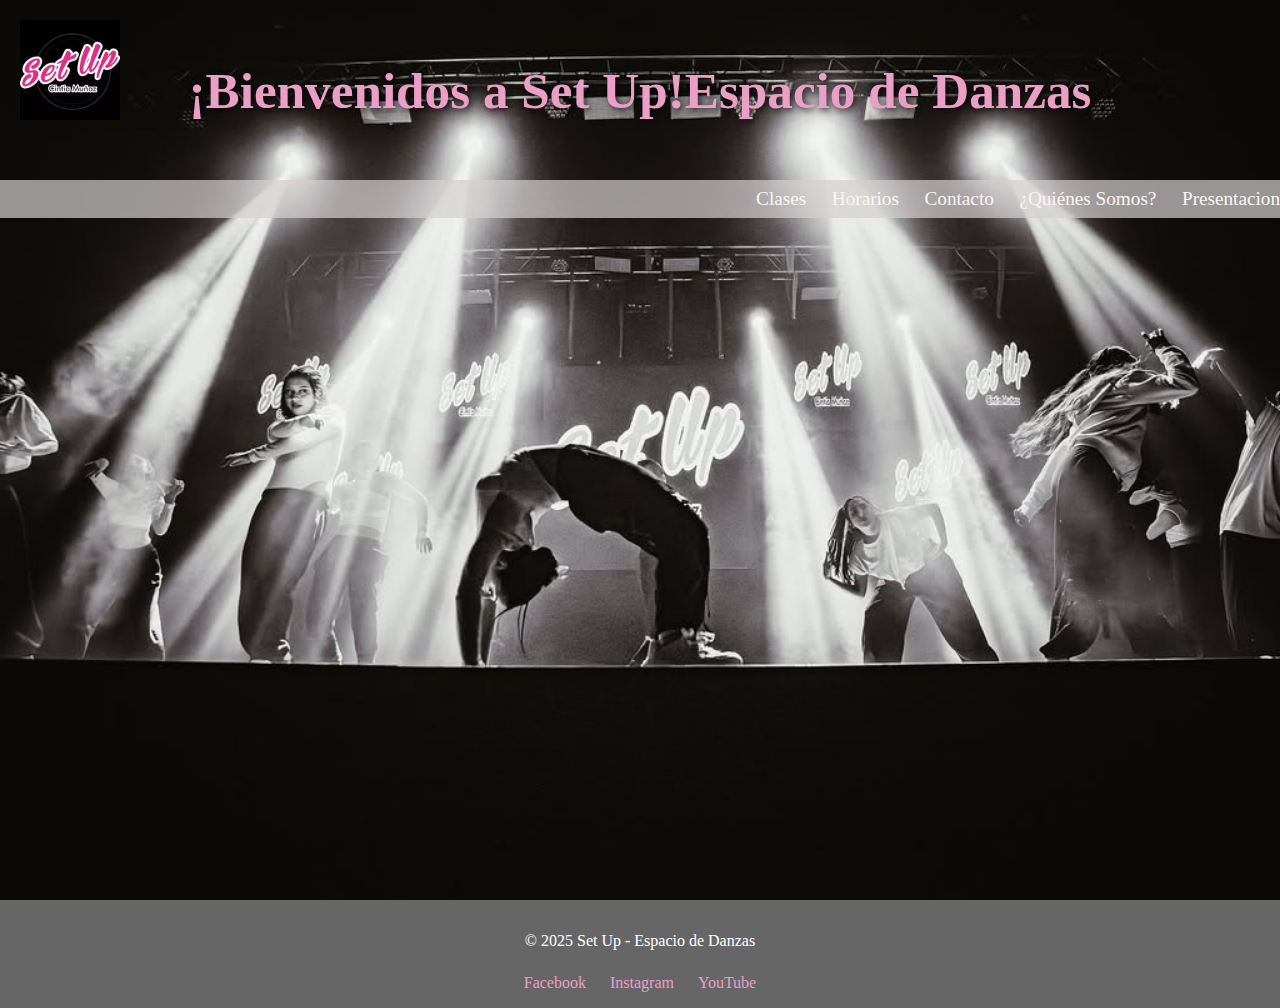
<file: index.html>
<!DOCTYPE html>
<html lang="en">
<head>
  <meta charset="UTF-8">
  <meta name="viewport" content="width=device-width, initial-scale=1.0">
  <title>Set Up</title>
  <link rel="stylesheet" href="estilogeneral.css">
</head>
<body>
  <div class="pagina"> 
      <header>
        <div class="container">    
                <a href="#logo" class="logo-link" id="logo">
                <img src="./Imagenes/setup.jpg" alt="Logo Setup" class="logo">
                </a>
                <a href="" class="overlay"></a> <!--vuelve-->
                <h1 class="titulo-header">¡Bienvenidos a Set Up!<br><span>Espacio de Danzas</span></h1>
                
        </div>
      </header>

      <nav class="navbar">
          <input type="checkbox" id="menu-toggle">
          <label for="menu-toggle" class="menu-icon">&#9776;</label>
          <ul class="menu">
              <li><a href="./pages/clases.html">Clases</a></li>
              <li><a href="./pages/horarios.html">Horarios</a></li>
              <li><a href="./pages/contacto.html">Contacto</a></li>
              <li><a href="./pages/somos.html">¿Quiénes Somos?</a></li>
              <li><a href="./pages/presentaciones.html">Presentaciones</a></li>
          </ul>
      </nav>
  </div>
  <footer class="footer">
    <div class="footer-content">
      <p>© 2025 Set Up - Espacio de Danzas</p>
      <div class="social-links">
        <a href="https://www.facebook.com" target="_blank">Facebook</a>
        <a href="https://www.instagram.com" target="_blank">Instagram</a>
        <a href="https://www.youtube.com" target="_blank">YouTube</a>
      </div>
    </div>
  </footer>
</body>
</html>
</file>
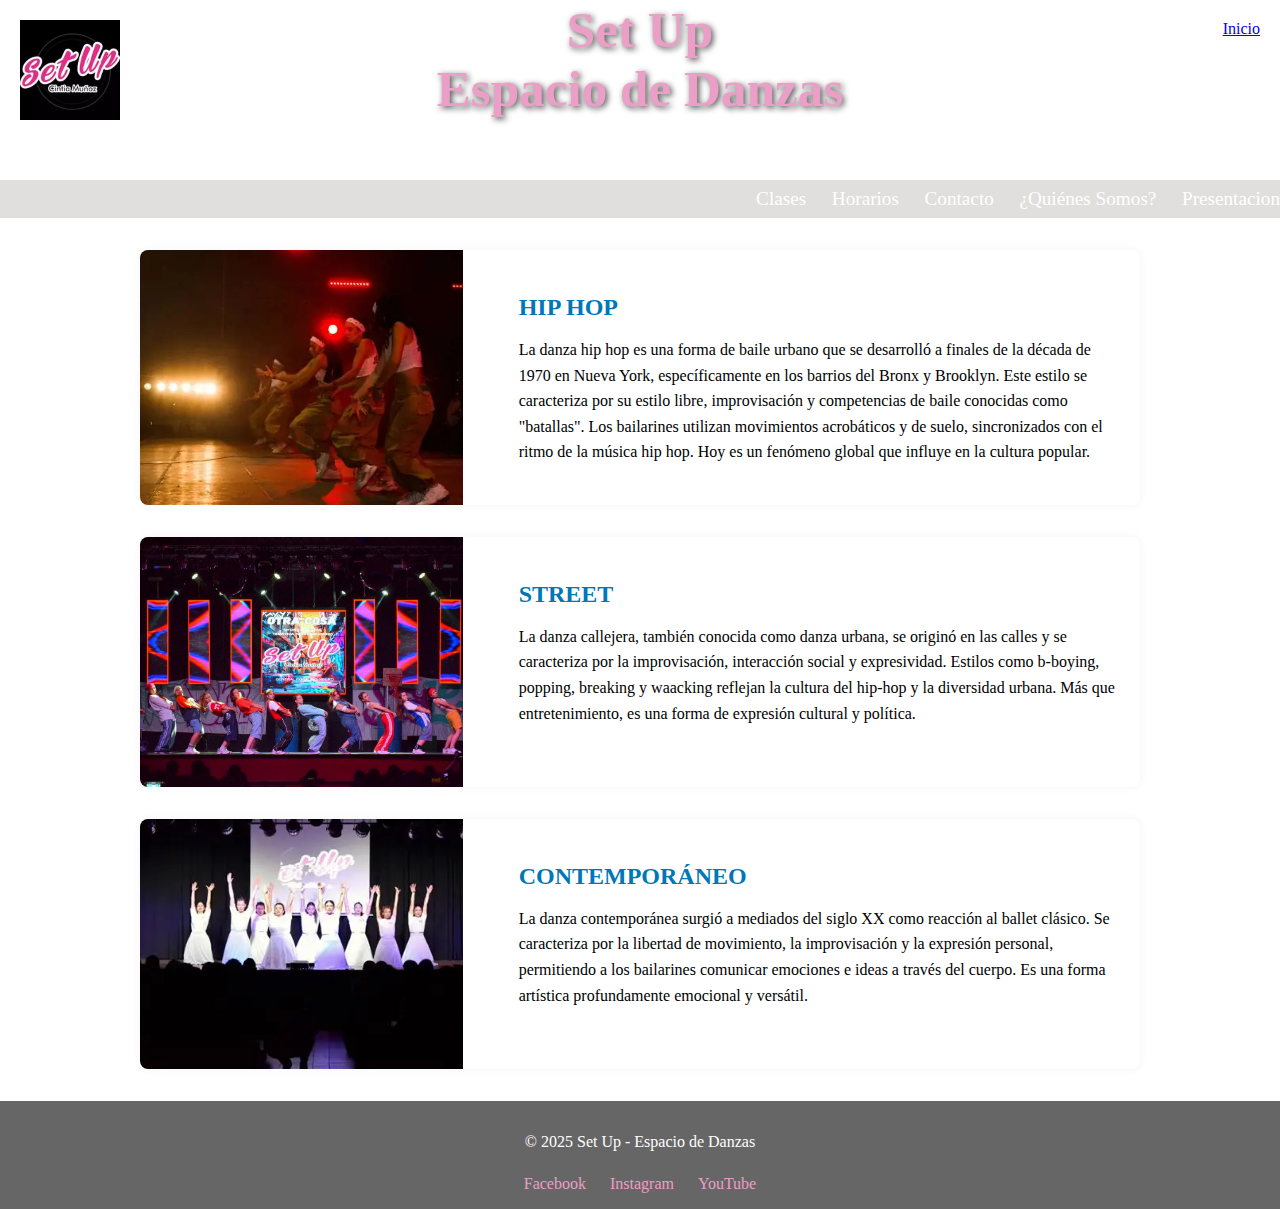
<file: clases.html>
<!DOCTYPE html>
<html lang="en">
<head>
    <meta charset="UTF-8">
    <meta name="viewport" content="width=device-width, initial-scale=1.0">
    <title>Set Up - Clases</title>
     <link rel="stylesheet" href="./css/estilo.css">
      <link rel="stylesheet" href="./css/clases.css">
</head>

<body>
  <div> 
    <header>
        <a  href="index.html" class="volverinicio">Inicio</a> 
        <div class="container"> 
                  
                <a href="#logo" class="logo-link" id="logo">
                <img src="./Imagenes/setup.jpg" alt="Logo Setup" class="logo">
                </a>
                <a href="#" class="overlay"></a> <!--vuelve el logo-->
                <h1 class="titulo-header">Set Up<br><span>Espacio de Danzas</span></h1>
        </div>
    </header>

    <nav class="navbar">
        <input type="checkbox" id="menu-toggle">
        <label for="menu-toggle" class="menu-icon">&#9776;</label>
        <ul class="menu">
            <li><a href="clases.html">Clases</a></li>
            <li><a href="horarios.html">Horarios</a></li>
            <li><a href="contacto.html">Contacto</a></li>
            <li><a href="somos.html">¿Quiénes Somos?</a></li>
            <li><a href="presentaciones.html">Presentaciones</a></li>
        </ul>
    </nav>
  </div>
<main>
    <section class="estilo">
      <div class="imagen" style="background-image: url('../Imagenes/3 HipHop.webp');"></div>
      <div class="contenido">
        <h2>HIP HOP</h2>
        <p>La danza hip hop es una forma de baile urbano que se desarrolló a finales de la década de 1970 en Nueva York, específicamente en los barrios del Bronx y Brooklyn. Este estilo se caracteriza por su estilo libre, improvisación y competencias de baile conocidas como "batallas". Los bailarines utilizan movimientos acrobáticos y de suelo, sincronizados con el ritmo de la música hip hop. Hoy es un fenómeno global que influye en la cultura popular.</p>
      </div>
    </section>

    <section class="estilo">
      <div class="imagen" style="background-image: url('../Imagenes/1 Street.jpg');"></div>
      <div class="contenido">
        <h2>STREET</h2>
        <p>La danza callejera, también conocida como danza urbana, se originó en las calles y se caracteriza por la improvisación, interacción social y expresividad. Estilos como b-boying, popping, breaking y waacking reflejan la cultura del hip-hop y la diversidad urbana. Más que entretenimiento, es una forma de expresión cultural y política.</p>
      </div>
    </section>

    <section class="estilo">
      <div class="imagen" style="background-image: url('../Imagenes/2 Contemporaneo.webp');"></div>
      <div class="contenido">
        <h2>CONTEMPORÁNEO</h2>
        <p>La danza contemporánea surgió a mediados del siglo XX como reacción al ballet clásico. Se caracteriza por la libertad de movimiento, la improvisación y la expresión personal, permitiendo a los bailarines comunicar emociones e ideas a través del cuerpo. Es una forma artística profundamente emocional y versátil.</p>
      </div>
    </section>
  </main>


  <footer class="footer">
      <div class="footer-content">
        <p>© 2025 Set Up - Espacio de Danzas</p>
        <div class="social-links">
          <a href="https://www.facebook.com" target="_blank">Facebook</a>
          <a href="https://www.instagram.com" target="_blank">Instagram</a>
          <a href="https://www.youtube.com" target="_blank">YouTube</a>
        </div>
      </div>
  </footer>
</body>
 
</html>
</file>
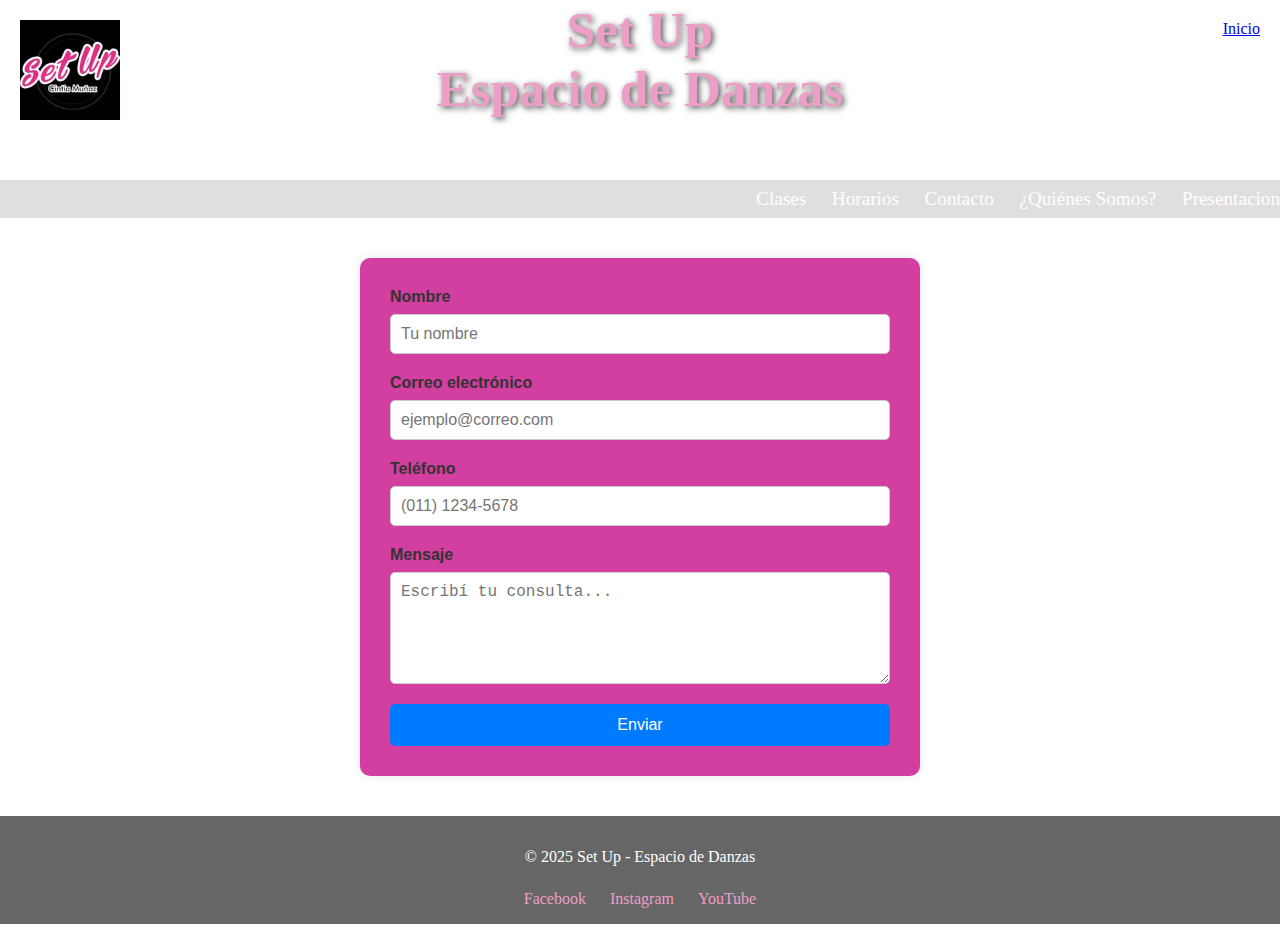
<file: contacto.html>
<!DOCTYPE html>
<html lang="en">
<head>
    <meta charset="UTF-8">
    <meta name="viewport" content="width=device-width, initial-scale=1.0">
    <title>Set Up - Contacto</title>
     <link rel="stylesheet" href="./css/estilo.css">
      <link rel="stylesheet" href="./css/contacto.css">
</head>

<body>
  <div> 
    <header>
        <a  href="index.html" class="volverinicio">Inicio</a> 
        <div class="container"> 
                  
                <a href="#logo" class="logo-link" id="logo">
                <img src="./Imagenes/setup.jpg" alt="Logo Setup" class="logo">
                </a>
                <a href="#" class="overlay"></a> <!--vuelve el logo-->
                <h1 class="titulo-header">Set Up<br><span>Espacio de Danzas</span></h1>
        </div>
    </header>

    <nav class="navbar">
        <input type="checkbox" id="menu-toggle">
        <label for="menu-toggle" class="menu-icon">&#9776;</label>
        <ul class="menu">
            <li><a href="clases.html">Clases</a></li>
            <li><a href="horarios.html">Horarios</a></li>
            <li><a href="contacto.html">Contacto</a></li>
            <li><a href="somos.html">¿Quiénes Somos?</a></li>
            <li><a href="presentaciones.html">Presentaciones</a></li>
        </ul>
    </nav>
  </div>

   <form class="formcontacto">
        <label for="nombre">Nombre</label>
        <input type="text" id="nombre" name="nombre" placeholder="Tu nombre">

        <label for="correo">Correo electrónico</label>
        <input type="email" id="correo" name="correo" placeholder="ejemplo@correo.com">

        <label for="telefono">Teléfono</label>
        <input type="tel" id="telefono" name="telefono" placeholder="(011) 1234-5678">

        <label for="mensaje">Mensaje</label>
        <textarea id="mensaje" name="mensaje" rows="5" placeholder="Escribí tu consulta..."></textarea>

        <button type="submit">Enviar</button>
    </form>

  <footer class="footer">
      <div class="footer-content">
        <p>© 2025 Set Up - Espacio de Danzas</p>
        <div class="social-links">
          <a href="https://www.facebook.com" target="_blank">Facebook</a>
          <a href="https://www.instagram.com" target="_blank">Instagram</a>
          <a href="https://www.youtube.com" target="_blank">YouTube</a>
        </div>
      </div>
  </footer>
</body>
 
</html>
</file>
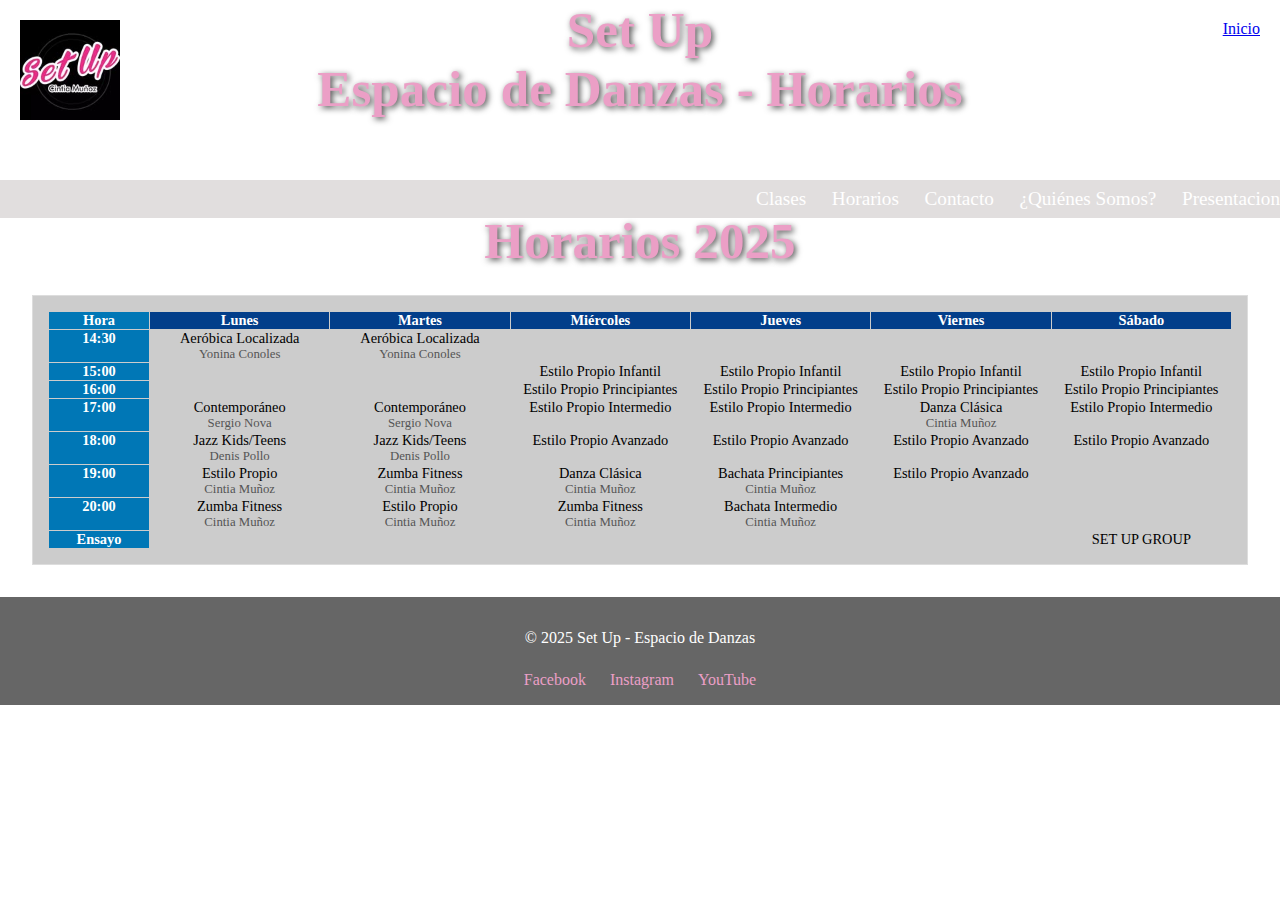
<file: horarios.html>
<!DOCTYPE html>
<html lang="en">
<head>
    <meta charset="UTF-8">
    <meta name="viewport" content="width=device-width, initial-scale=1.0">
    <title>Set Up - Horarios</title>
     <link rel="stylesheet" href="./css/estilo.css">
      <link rel="stylesheet" href="./css/horarios.css">
</head>

<body>
  <div> 
    <header>
        <a  href="index.html" class="volverinicio">Inicio</a> 
        <div class="container"> 
                  
                <a href="#logo" class="logo-link" id="logo">
                <img src="./Imagenes/setup.jpg" alt="Logo Setup" class="logo">
                </a>
                <a href="#" class="overlay"></a> <!--vuelve el logo-->
                <h1 class="titulo-header">Set Up<br><span>Espacio de Danzas - Horarios</span></h1>
        </div>
    </header>

    <nav class="navbar">
        <input type="checkbox" id="menu-toggle">
        <label for="menu-toggle" class="menu-icon">&#9776;</label>
        <ul class="menu">
            <li><a href="clases.html">Clases</a></li>
            <li><a href="horarios.html">Horarios</a></li>
            <li><a href="contacto.html">Contacto</a></li>
            <li><a href="somos.html">¿Quiénes Somos?</a></li>
            <li><a href="presentaciones.html">Presentaciones</a></li>
        </ul>
    </nav>
  </div>
  <div> 
     <h1 class="horarioanio">Horarios 2025</h1>
  </div>
  <main>
    <section class="horario-grid">
      <!-- Encabezados -->
      <div class="hora titulo">Hora</div>
      <div class="dia">Lunes</div>
      <div class="dia">Martes</div>
      <div class="dia">Miércoles</div>
      <div class="dia">Jueves</div>
      <div class="dia">Viernes</div>
      <div class="dia">Sábado</div>

      <!-- Clases por hora y día -->
      <div class="hora">14:30</div>
      <div class="clase">Aeróbica Localizada<br><span>Yonina Conoles</span></div>
      <div class="clase">Aeróbica Localizada<br><span>Yonina Conoles</span></div>
      <div class="clase"></div>
      <div class="clase"></div>
      <div class="clase"></div>
      <div class="clase"></div>

      <div class="hora">15:00</div>
      <div class="clase"></div>
      <div class="clase"></div>
      <div class="clase">Estilo Propio Infantil</div>
      <div class="clase">Estilo Propio Infantil</div>
      <div class="clase">Estilo Propio Infantil</div>
      <div class="clase">Estilo Propio Infantil</div>

      <div class="hora">16:00</div>
      <div class="clase"></div>
      <div class="clase"></div>
      <div class="clase">Estilo Propio Principiantes</div>
      <div class="clase">Estilo Propio Principiantes</div>
      <div class="clase">Estilo Propio Principiantes</div>
      <div class="clase">Estilo Propio Principiantes</div>

      <div class="hora">17:00</div>
      <div class="clase">Contemporáneo<br><span>Sergio Nova</span></div>
      <div class="clase">Contemporáneo<br><span>Sergio Nova</span></div>
      <div class="clase">Estilo Propio Intermedio</div>
      <div class="clase">Estilo Propio Intermedio</div>
      <div class="clase">Danza Clásica<br><span>Cintia Muñoz</span></div>
      <div class="clase">Estilo Propio Intermedio</div>

      <div class="hora">18:00</div>
      <div class="clase">Jazz Kids/Teens<br><span>Denis Pollo</span></div>
      <div class="clase">Jazz Kids/Teens<br><span>Denis Pollo</span></div>
      <div class="clase">Estilo Propio Avanzado</div>
      <div class="clase">Estilo Propio Avanzado</div>
      <div class="clase">Estilo Propio Avanzado</div>
      <div class="clase">Estilo Propio Avanzado</div>

      <div class="hora">19:00</div>
      <div class="clase">Estilo Propio<br><span>Cintia Muñoz</span></div>
      <div class="clase">Zumba Fitness<br><span>Cintia Muñoz</span></div>
      <div class="clase">Danza Clásica<br><span>Cintia Muñoz</span></div>
      <div class="clase">Bachata Principiantes<br><span>Cintia Muñoz</span></div>
      <div class="clase">Estilo Propio Avanzado</div>
      <div class="clase"></div>

      <div class="hora">20:00</div>
      <div class="clase">Zumba Fitness<br><span>Cintia Muñoz</span></div>
      <div class="clase">Estilo Propio<br><span>Cintia Muñoz</span></div>
      <div class="clase">Zumba Fitness<br><span>Cintia Muñoz</span></div>
      <div class="clase">Bachata Intermedio<br><span>Cintia Muñoz</span></div>
      <div class="clase"></div>
      <div class="clase"></div>

      <div class="hora">Ensayo</div>
      <div class="clase"></div>
      <div class="clase"></div>
      <div class="clase"></div>
      <div class="clase"></div>
      <div class="clase"></div>
      <div class="clase">SET UP GROUP</div>
    </section>
  </main>

  <footer class="footer">
      <div class="footer-content">
        <p>© 2025 Set Up - Espacio de Danzas</p>
        <div class="social-links">
          <a href="https://www.facebook.com" target="_blank">Facebook</a>
          <a href="https://www.instagram.com" target="_blank">Instagram</a>
          <a href="https://www.youtube.com" target="_blank">YouTube</a>
        </div>
      </div>
  </footer>
</body>
  
  
</html>
</file>
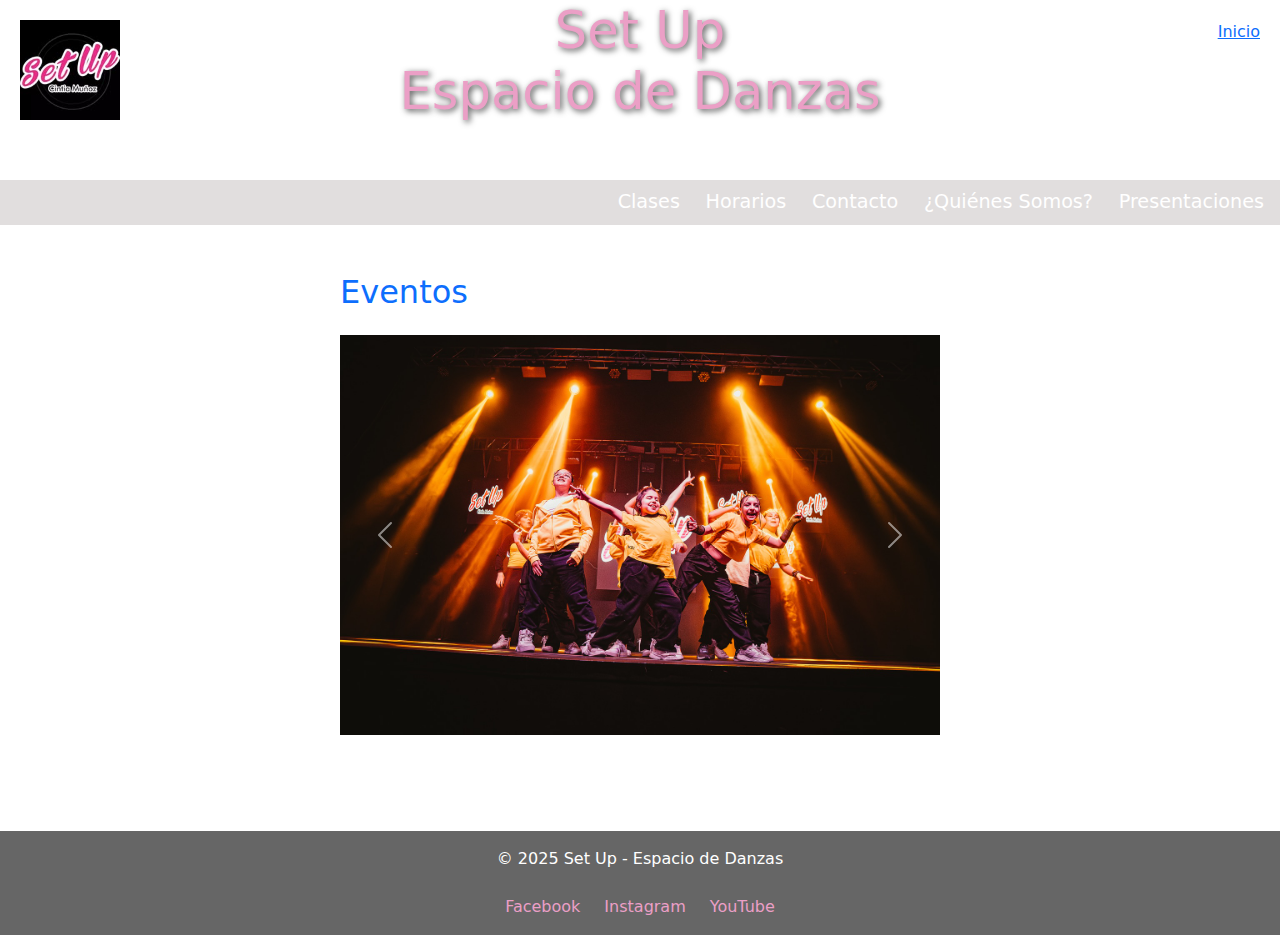
<file: presentaciones.html>
<!DOCTYPE html>
<html lang="en">
<head>
    <meta charset="UTF-8">
    <meta name="viewport" content="width=device-width, initial-scale=1.0">
    <title>Set Up - Presentaciones</title>
    <link href="https://cdn.jsdelivr.net/npm/bootstrap@5.3.2/dist/css/bootstrap.min.css" rel="stylesheet">
    <link rel="stylesheet" href="./css/estilo.css">
      <link rel="stylesheet" href="./css/presentaciones.css">
</head>

<body>
  <div> 
    <header>
        <a  href="index.html" class="volverinicio">Inicio</a> 
        <div class="container"> 
                  
                <a href="#logo" class="logo-link" id="logo">
                <img src="./Imagenes/setup.jpg" alt="Logo Setup" class="logo">
                </a>
                <a href="#" class="overlay"></a> <!--vuelve el logo-->
                <h1 class="titulo-header">Set Up<br><span>Espacio de Danzas</span></h1>
        </div>
    </header>

    <nav class="navbar">
        <input type="checkbox" id="menu-toggle">
        <label for="menu-toggle" class="menu-icon">&#9776;</label>
        <ul class="menu">
            <li><a href="clases.html">Clases</a></li>
            <li><a href="horarios.html">Horarios</a></li>
            <li><a href="contacto.html">Contacto</a></li>
            <li><a href="somos.html">¿Quiénes Somos?</a></li>
            <li><a href="presentaciones.html">Presentaciones</a></li>
        </ul>
    </nav>
  </div>
 <main class="container my-5">
    <section class="mb-5">
      <h2 class="text-primary mb-4">Eventos</h2>
      <div id="carouselEventos" class="carousel slide" data-bs-ride="carousel">
        <div class="carousel-inner">
          <div class="carousel-item active">
            <img src="../Imagenes/presentacion1.jpg" class="d-block w-100" alt="Evento 1">
          </div>
          <div class="carousel-item">
            <img src="../Imagenes/presentacion2.webp" class="d-block w-100" alt="Evento 2">
          </div>
          <div class="carousel-item">
            <img src="../Imagenes/presentacion3.jpg" class="d-block w-100" alt="Evento 3">
          </div>
           <div class="carousel-item">
            <img src="../Imagenes/presentacion4.jpg" class="d-block w-100" alt="Evento 4">
          </div>
        </div>
        <button class="carousel-control-prev" type="button" data-bs-target="#carouselEventos" data-bs-slide="prev">
          <span class="carousel-control-prev-icon"></span>
        </button>
        <button class="carousel-control-next" type="button" data-bs-target="#carouselEventos" data-bs-slide="next">
          <span class="carousel-control-next-icon"></span>
        </button>
      </div>
    </section>
  </main>

  <footer class="footer">
      <div class="footer-content">
        <p>© 2025 Set Up - Espacio de Danzas</p>
        <div class="social-links">
          <a href="https://www.facebook.com" target="_blank">Facebook</a>
          <a href="https://www.instagram.com" target="_blank">Instagram</a>
          <a href="https://www.youtube.com" target="_blank">YouTube</a>
        </div>
      </div>
  </footer>
   <script src="https://cdn.jsdelivr.net/npm/bootstrap@5.3.2/dist/js/bootstrap.bundle.min.js"></script>
</body>
 
</html>
</file>
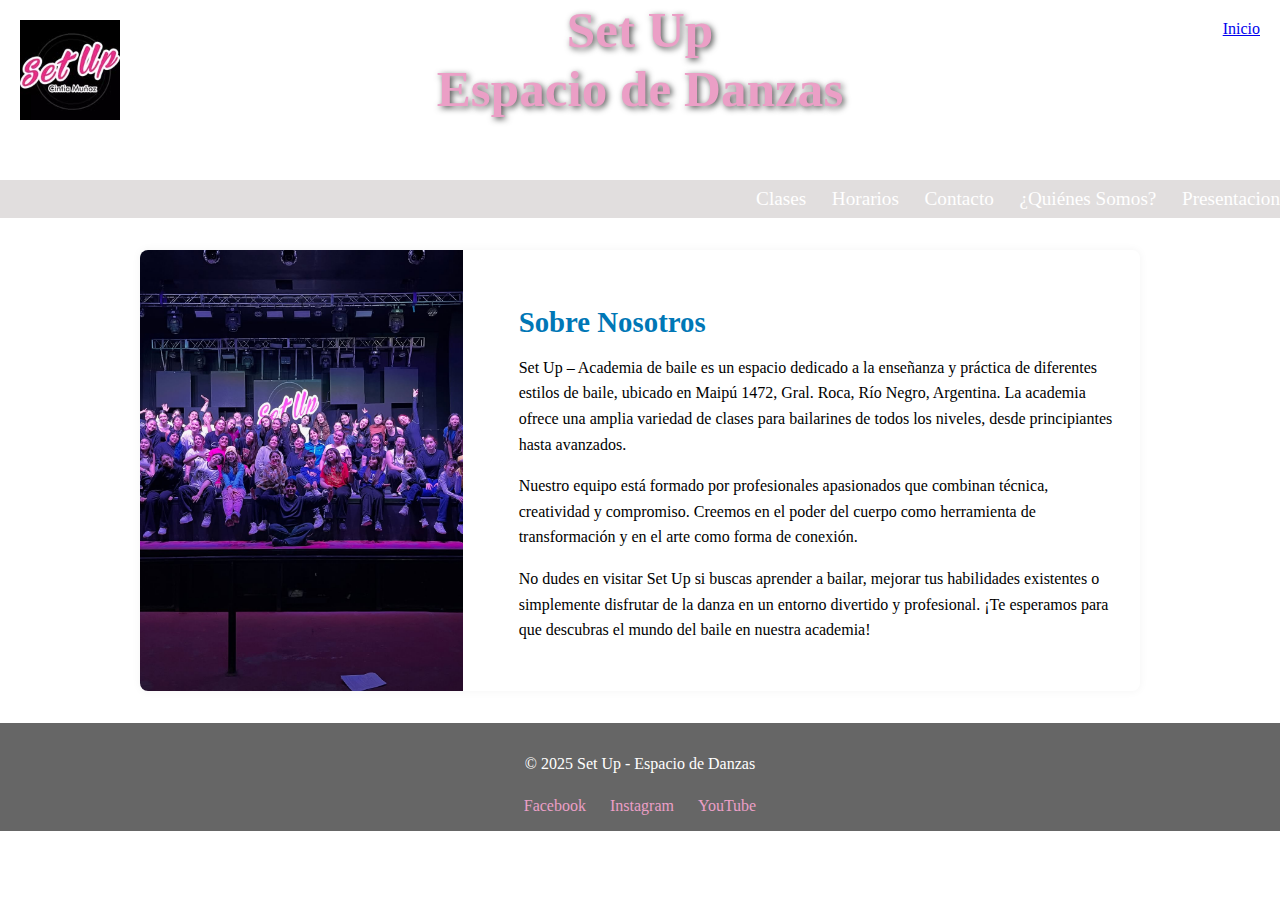
<file: somos.html>
<!DOCTYPE html>
<html lang="en">
<head>
    <meta charset="UTF-8">
    <meta name="viewport" content="width=device-width, initial-scale=1.0">
    <title>Set Up - Somos</title>
     <link rel="stylesheet" href="./css/estilo.css">
      <link rel="stylesheet" href="./css/somos.css">
</head>

<body>
  <div> 
    <header>
        <a  href="index.html" class="volverinicio">Inicio</a> 
        <div class="container"> 
                  
                <a href="#logo" class="logo-link" id="logo">
                <img src="./Imagenes/setup.jpg" alt="Logo Setup" class="logo">
                </a>
                <a href="#" class="overlay"></a> <!--vuelve el logo-->
                <h1 class="titulo-header">Set Up<br><span>Espacio de Danzas</span></h1>
        </div>
    </header>

    <nav class="navbar">
        <input type="checkbox" id="menu-toggle">
        <label for="menu-toggle" class="menu-icon">&#9776;</label>
        <ul class="menu">
            <li><a href="clases.html">Clases</a></li>
            <li><a href="horarios.html">Horarios</a></li>
            <li><a href="contacto.html">Contacto</a></li>
            <li><a href="somos.html">¿Quiénes Somos?</a></li>
            <li><a href="presentaciones.html">Presentaciones</a></li>
        </ul>
    </nav>
  </div>

  <section class="sobre-nosotros">
  <div class="imagen"></div>
  <div class="texto">
    <h2>Sobre Nosotros</h2>
    <p>Set Up – Academia de baile es un espacio dedicado a la enseñanza y práctica de diferentes estilos de baile, ubicado en Maipú 1472, Gral. Roca, Río Negro, Argentina. La academia ofrece una amplia variedad de clases para bailarines de todos los niveles, desde principiantes hasta avanzados.</p>
    <p>Nuestro equipo está formado por profesionales apasionados que combinan técnica, creatividad y compromiso. Creemos en el poder del cuerpo como herramienta de transformación y en el arte como forma de conexión.</p>
    <p>No dudes en visitar Set Up si buscas aprender a bailar, mejorar tus habilidades existentes o simplemente disfrutar de la danza en un entorno divertido y profesional. ¡Te esperamos para que descubras el mundo del baile en nuestra academia!</p>
  </div>
</section>



  <footer class="footer">
      <div class="footer-content">
        <p>© 2025 Set Up - Espacio de Danzas</p>
        <div class="social-links">
          <a href="https://www.facebook.com" target="_blank">Facebook</a>
          <a href="https://www.instagram.com" target="_blank">Instagram</a>
          <a href="https://www.youtube.com" target="_blank">YouTube</a>
        </div>
      </div>
  </footer>
</body>
  
  
</html>
</file>
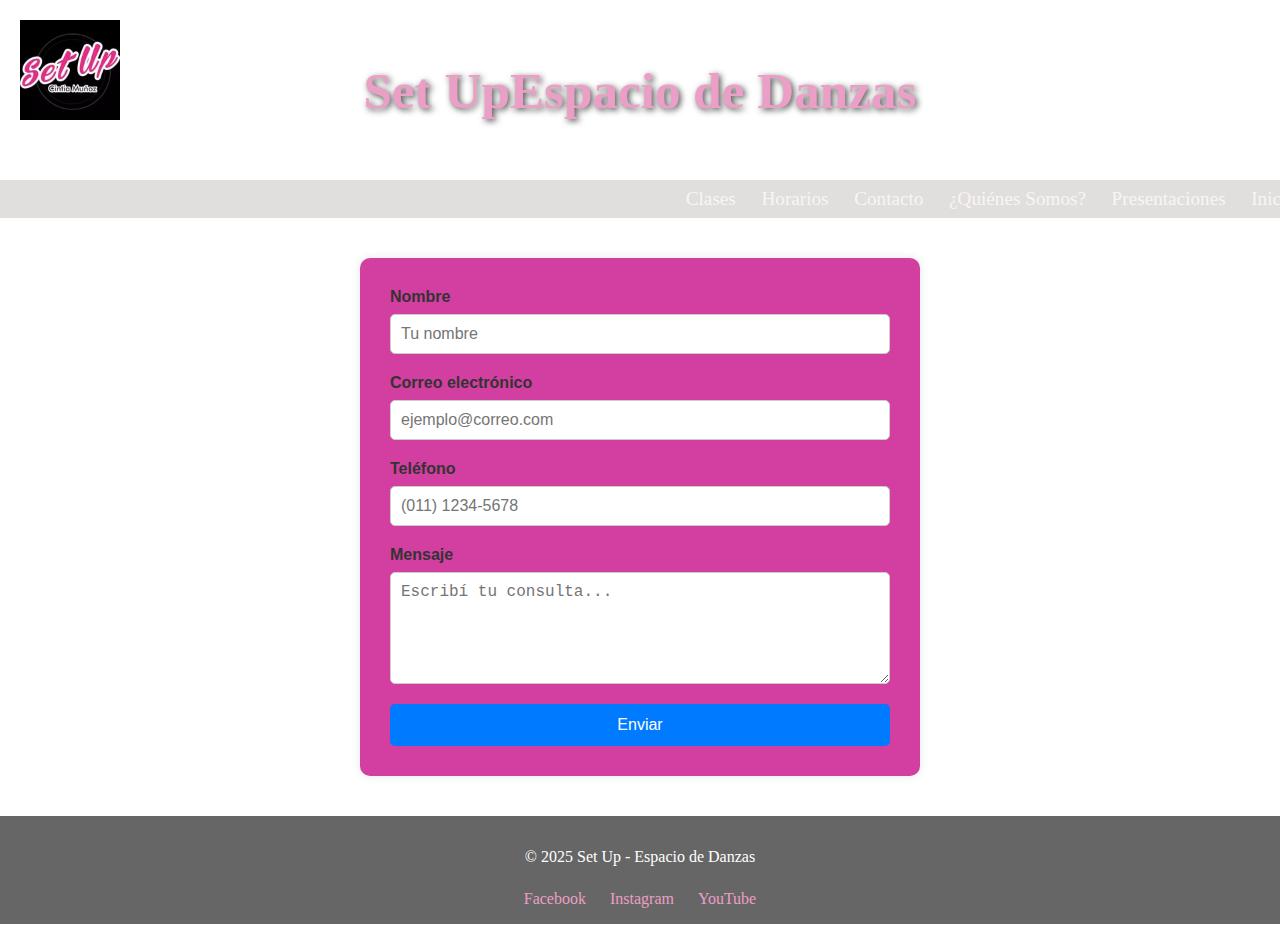
<file: pages/contacto.html>
<!DOCTYPE html>
<html lang="en">
<head>
    <meta charset="UTF-8">
    <meta name="viewport" content="width=device-width, initial-scale=1.0">
    <title>Set Up - Contacto</title>
     <!-- <link rel="stylesheet" href="./css/estilo.css">
      <link rel="stylesheet" href="./css/contacto.css"> -->
      <link rel="stylesheet" href="../estilogeneral.css">
</head>

<body>
  <div> 
    <header>
        <!-- <a  href="index.html" class="volverinicio">Inicio</a>  -->
        <div class="container"> 
                  
                <a href="#logo" class="logo-link" id="logo">
                <img src="../Imagenes/setup.jpg" alt="Logo Setup" class="logo">
                </a>
                <a href="#" class="overlay"></a> <!--vuelve el logo-->
                <h1 class="titulo-header">Set Up<br><span>Espacio de Danzas</span></h1>
        </div>
    </header>

    <nav class="navbar">
        <input type="checkbox" id="menu-toggle">
        <label for="menu-toggle" class="menu-icon">&#9776;</label>
        <ul class="menu">
            <li><a href="clases.html">Clases</a></li>
            <li><a href="horarios.html">Horarios</a></li>
            <li><a href="contacto.html">Contacto</a></li>
            <li><a href="somos.html">¿Quiénes Somos?</a></li>
            <li><a href="presentaciones.html">Presentaciones</a></li>
            <li><a href="../index.html">Inicio</a></li>
        </ul>
    </nav>
  </div>
<main>  
   <form class="formcontacto">
        <label for="nombre">Nombre</label>
        <input type="text" id="nombre" name="nombre" placeholder="Tu nombre">

        <label for="correo">Correo electrónico</label>
        <input type="email" id="correo" name="correo" placeholder="ejemplo@correo.com">

        <label for="telefono">Teléfono</label>
        <input type="tel" id="telefono" name="telefono" placeholder="(011) 1234-5678">

        <label for="mensaje">Mensaje</label>
        <textarea id="mensaje" name="mensaje" rows="5" placeholder="Escribí tu consulta..."></textarea>

        <button type="submit">Enviar</button>
    </form>
</main>
  <footer class="footer">
      <div class="footer-content">
        <p>© 2025 Set Up - Espacio de Danzas</p>
        <div class="social-links">
          <a href="https://www.facebook.com" target="_blank">Facebook</a>
          <a href="https://www.instagram.com" target="_blank">Instagram</a>
          <a href="https://www.youtube.com" target="_blank">YouTube</a>
        </div>
      </div>
  </footer>
</body>
 
</html>
</file>
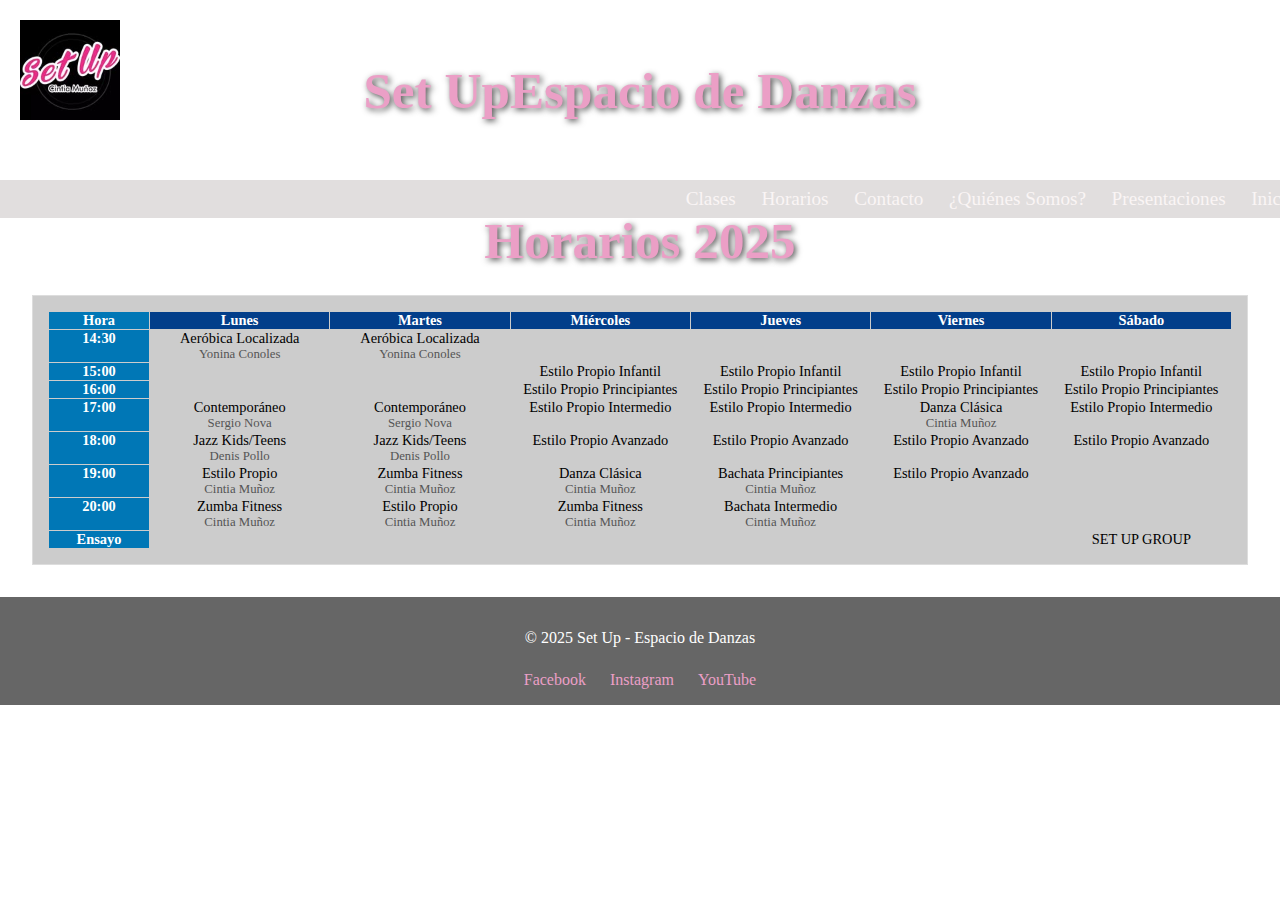
<file: pages/horarios.html>
<!DOCTYPE html>
<html lang="en">
<head>
    <meta charset="UTF-8">
    <meta name="viewport" content="width=device-width, initial-scale=1.0">
    <title>Set Up - Horarios</title>
      <link rel="stylesheet" href="../estilogeneral.css">
</head>

<body>
  <div> 
    <header>
        <!-- <a  href="index.html" class="volverinicio">Inicio</a>  -->
        <div class="container"> 
                  
                <a href="#logo" class="logo-link" id="logo">
                <img src="../Imagenes/setup.jpg" alt="Logo Setup" class="logo">
                </a>
                <a href="#" class="overlay"></a> <!--vuelve el logo-->
                <h1 class="titulo-header">Set Up<br><span>Espacio de Danzas</span></h1>
        </div>
    </header>

    <nav class="navbar">
        <input type="checkbox" id="menu-toggle">
        <label for="menu-toggle" class="menu-icon">&#9776;</label>
        <ul class="menu">
            <li><a href="clases.html">Clases</a></li>
            <li><a href="horarios.html">Horarios</a></li>
            <li><a href="contacto.html">Contacto</a></li>
            <li><a href="somos.html">¿Quiénes Somos?</a></li>
            <li><a href="presentaciones.html">Presentaciones</a></li>
            <li><a href="../index.html">Inicio</a></li>
        </ul>
    </nav>
  </div>
  <div> 
     <h1 class="horarioanio">Horarios 2025</h1>
  </div>
  <main>
    <section class="horario-grid">
      <!-- Encabezados -->
      <div class="hora titulo">Hora</div>
      <div class="dia">Lunes</div>
      <div class="dia">Martes</div>
      <div class="dia">Miércoles</div>
      <div class="dia">Jueves</div>
      <div class="dia">Viernes</div>
      <div class="dia">Sábado</div>

      <!-- Clases por hora y día -->
      <div class="hora">14:30</div>
      <div class="clase">Aeróbica Localizada<br><span>Yonina Conoles</span></div>
      <div class="clase">Aeróbica Localizada<br><span>Yonina Conoles</span></div>
      <div class="clase"></div>
      <div class="clase"></div>
      <div class="clase"></div>
      <div class="clase"></div>

      <div class="hora">15:00</div>
      <div class="clase"></div>
      <div class="clase"></div>
      <div class="clase">Estilo Propio Infantil</div>
      <div class="clase">Estilo Propio Infantil</div>
      <div class="clase">Estilo Propio Infantil</div>
      <div class="clase">Estilo Propio Infantil</div>

      <div class="hora">16:00</div>
      <div class="clase"></div>
      <div class="clase"></div>
      <div class="clase">Estilo Propio Principiantes</div>
      <div class="clase">Estilo Propio Principiantes</div>
      <div class="clase">Estilo Propio Principiantes</div>
      <div class="clase">Estilo Propio Principiantes</div>

      <div class="hora">17:00</div>
      <div class="clase">Contemporáneo<br><span>Sergio Nova</span></div>
      <div class="clase">Contemporáneo<br><span>Sergio Nova</span></div>
      <div class="clase">Estilo Propio Intermedio</div>
      <div class="clase">Estilo Propio Intermedio</div>
      <div class="clase">Danza Clásica<br><span>Cintia Muñoz</span></div>
      <div class="clase">Estilo Propio Intermedio</div>

      <div class="hora">18:00</div>
      <div class="clase">Jazz Kids/Teens<br><span>Denis Pollo</span></div>
      <div class="clase">Jazz Kids/Teens<br><span>Denis Pollo</span></div>
      <div class="clase">Estilo Propio Avanzado</div>
      <div class="clase">Estilo Propio Avanzado</div>
      <div class="clase">Estilo Propio Avanzado</div>
      <div class="clase">Estilo Propio Avanzado</div>

      <div class="hora">19:00</div>
      <div class="clase">Estilo Propio<br><span>Cintia Muñoz</span></div>
      <div class="clase">Zumba Fitness<br><span>Cintia Muñoz</span></div>
      <div class="clase">Danza Clásica<br><span>Cintia Muñoz</span></div>
      <div class="clase">Bachata Principiantes<br><span>Cintia Muñoz</span></div>
      <div class="clase">Estilo Propio Avanzado</div>
      <div class="clase"></div>

      <div class="hora">20:00</div>
      <div class="clase">Zumba Fitness<br><span>Cintia Muñoz</span></div>
      <div class="clase">Estilo Propio<br><span>Cintia Muñoz</span></div>
      <div class="clase">Zumba Fitness<br><span>Cintia Muñoz</span></div>
      <div class="clase">Bachata Intermedio<br><span>Cintia Muñoz</span></div>
      <div class="clase"></div>
      <div class="clase"></div>

      <div class="hora">Ensayo</div>
      <div class="clase"></div>
      <div class="clase"></div>
      <div class="clase"></div>
      <div class="clase"></div>
      <div class="clase"></div>
      <div class="clase">SET UP GROUP</div>
    </section>
  </main>

  <footer class="footer">
      <div class="footer-content">
        <p>© 2025 Set Up - Espacio de Danzas</p>
        <div class="social-links">
          <a href="https://www.facebook.com" target="_blank">Facebook</a>
          <a href="https://www.instagram.com" target="_blank">Instagram</a>
          <a href="https://www.youtube.com" target="_blank">YouTube</a>
        </div>
      </div>
  </footer>
</body>
  
  
</html>
</file>
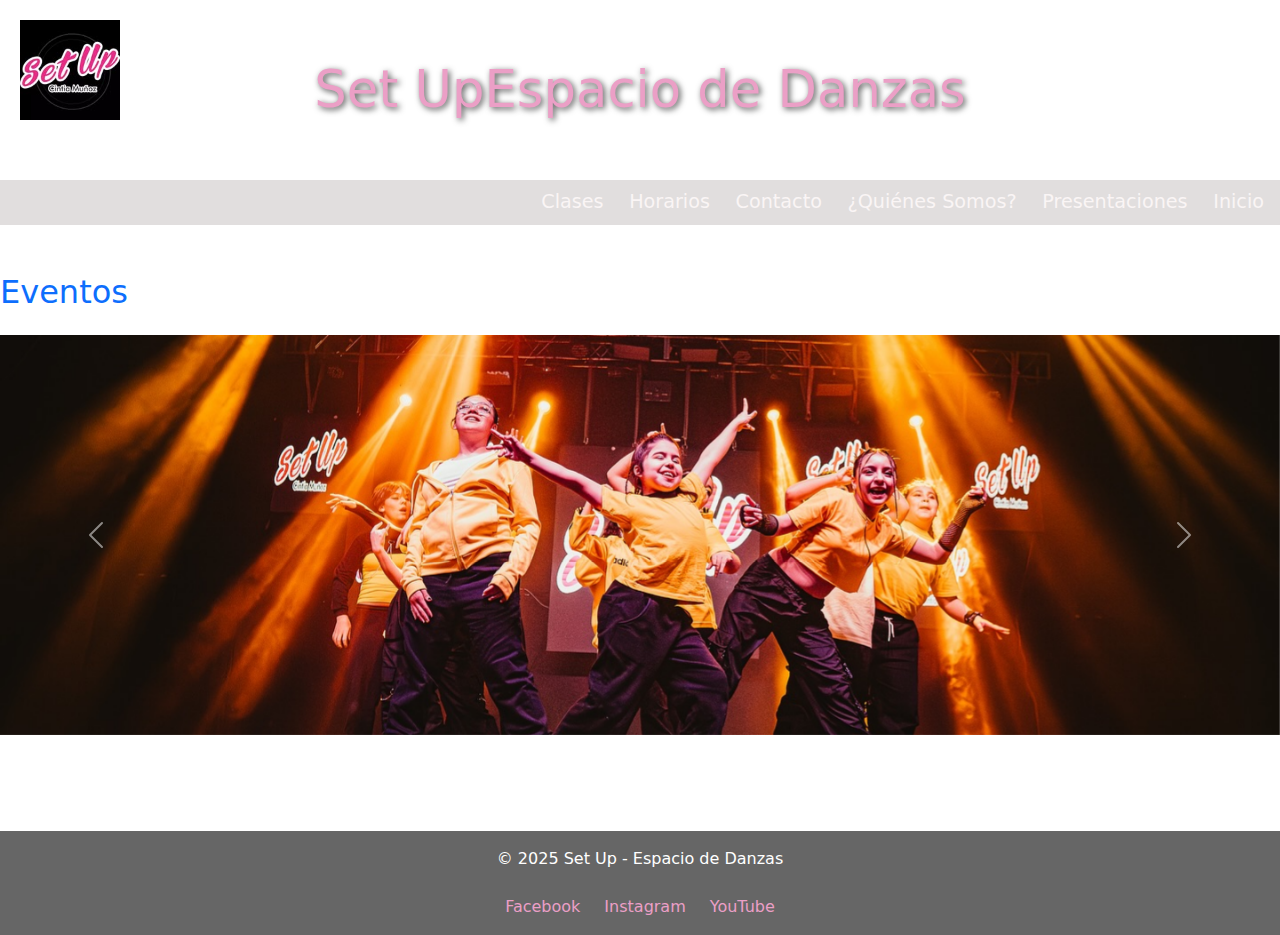
<file: pages/presentaciones.html>
<!DOCTYPE html>
<html lang="en">
<head>
    <meta charset="UTF-8">
    <meta name="viewport" content="width=device-width, initial-scale=1.0">
    <title>Set Up - Presentaciones</title>
    <link href="https://cdn.jsdelivr.net/npm/bootstrap@5.3.2/dist/css/bootstrap.min.css" rel="stylesheet">
    <!-- <link rel="stylesheet" href="./css/estilo.css">
      <link rel="stylesheet" href="./css/presentaciones.css"> -->
      <link rel="stylesheet" href="../estilogeneral.css">
</head>

<body>
  <div> 
    <header>
        <!-- <a  href="index.html" class="volverinicio">Inicio</a>  -->
        <div class="container"> 
                  
                <a href="#logo" class="logo-link" id="logo">
                <img src="../Imagenes/setup.jpg" alt="Logo Setup" class="logo">
                </a>
                <a href="#" class="overlay"></a> <!--vuelve el logo-->
                <h1 class="titulo-header">Set Up<br><span>Espacio de Danzas</span></h1>
        </div>
    </header>

    <nav class="navbar">
        <input type="checkbox" id="menu-toggle">
        <label for="menu-toggle" class="menu-icon">&#9776;</label>
        <ul class="menu">
            <li><a href="clases.html">Clases</a></li>
            <li><a href="horarios.html">Horarios</a></li>
            <li><a href="contacto.html">Contacto</a></li>
            <li><a href="somos.html">¿Quiénes Somos?</a></li>
            <li><a href="presentaciones.html">Presentaciones</a></li>
            <li><a href="../index.html">Inicio</a></li>
        </ul>
    </nav>
  </div>
 <main class="container my-5">
    <section class="mb-5">
      <h2 class="text-primary mb-4">Eventos</h2>
      <div id="carouselEventos" class="carousel slide" data-bs-ride="carousel">
        <div class="carousel-inner">
          <div class="carousel-item active">
            <img src="../Imagenes/presentacion1.jpg" class="d-block w-100" alt="Evento 1">
          </div>
          <div class="carousel-item">
            <img src="../Imagenes/presentacion2.jpg" class="d-block w-100" alt="Evento 2">
          </div>
          <div class="carousel-item">
            <img src="../Imagenes/presentacion3.jpg" class="d-block w-100" alt="Evento 3">
          </div>
           <div class="carousel-item">
            <img src="../Imagenes/presentacion4.jpg" class="d-block w-100" alt="Evento 4">
          </div>
        </div>
        <button class="carousel-control-prev" type="button" data-bs-target="#carouselEventos" data-bs-slide="prev">
          <span class="carousel-control-prev-icon"></span>
        </button>
        <button class="carousel-control-next" type="button" data-bs-target="#carouselEventos" data-bs-slide="next">
          <span class="carousel-control-next-icon"></span>
        </button>
      </div>
    </section>
  </main>

  <footer class="footer">
      <div class="footer-content">
        <p>© 2025 Set Up - Espacio de Danzas</p>
        <div class="social-links">
          <a href="https://www.facebook.com" target="_blank">Facebook</a>
          <a href="https://www.instagram.com" target="_blank">Instagram</a>
          <a href="https://www.youtube.com" target="_blank">YouTube</a>
        </div>
      </div>
  </footer>
   <script src="https://cdn.jsdelivr.net/npm/bootstrap@5.3.2/dist/js/bootstrap.bundle.min.js"></script>
</body>
 
</html>
</file>
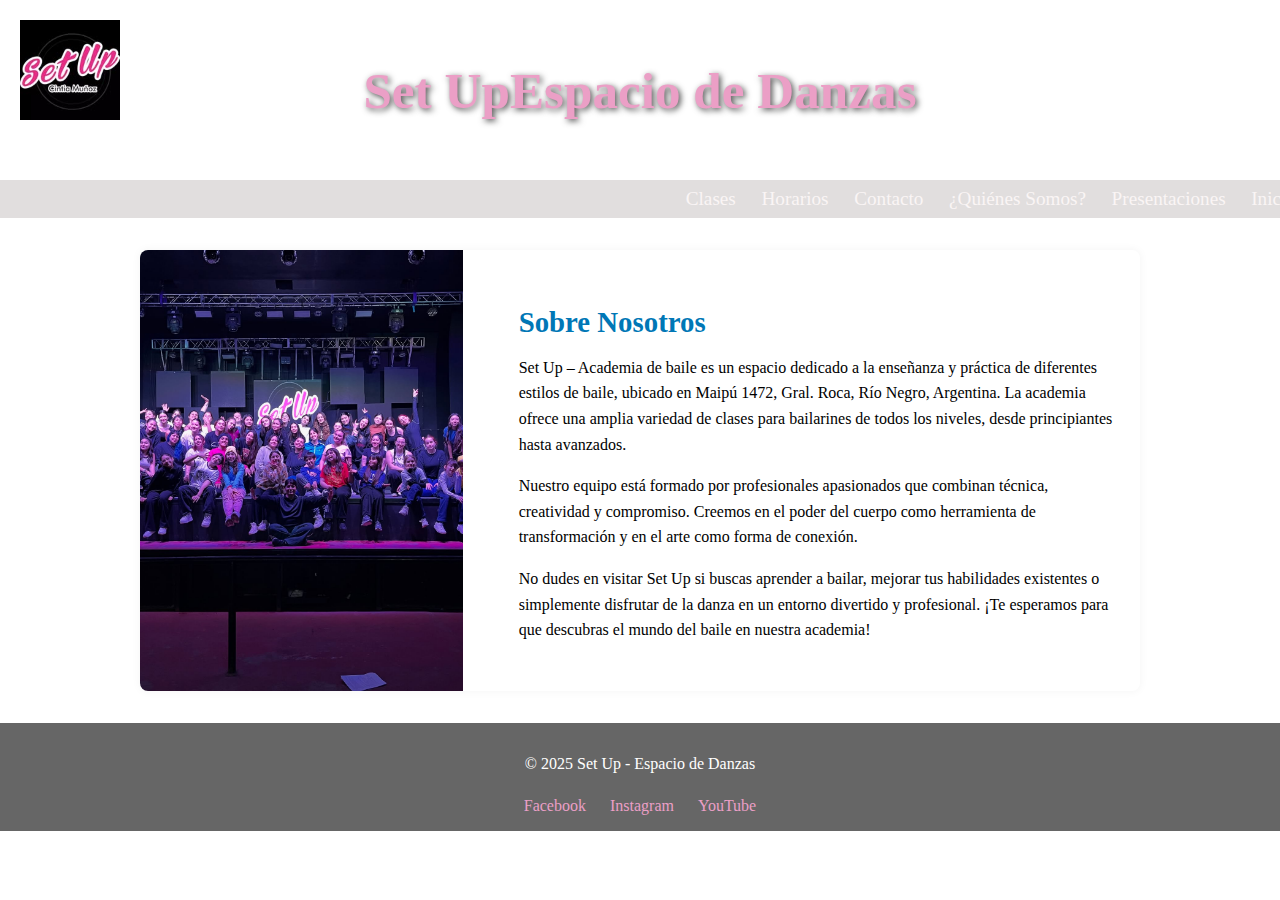
<file: pages/somos.html>
<!DOCTYPE html>
<html lang="en">
<head>
    <meta charset="UTF-8">
    <meta name="viewport" content="width=device-width, initial-scale=1.0">
    <title>Set Up - Somos</title>
     <!-- <link rel="stylesheet" href="./css/estilo.css">
      <link rel="stylesheet" href="./css/somos.css"> -->
      <link rel="stylesheet" href="../estilogeneral.css">
</head>

<body>
  <div> 
    <header>
        <!-- <a  href="index.html" class="volverinicio">Inicio</a>  -->
        <div class="container"> 
                  
                <a href="#logo" class="logo-link" id="logo">
                <img src="../Imagenes/setup.jpg" alt="Logo Setup" class="logo">
                </a>
                <a href="#" class="overlay"></a> <!--vuelve el logo-->
                <h1 class="titulo-header">Set Up<br><span>Espacio de Danzas</span></h1>
        </div>
    </header>

    <nav class="navbar">
        <input type="checkbox" id="menu-toggle">
        <label for="menu-toggle" class="menu-icon">&#9776;</label>
        <ul class="menu">
            <li><a href="clases.html">Clases</a></li>
            <li><a href="horarios.html">Horarios</a></li>
            <li><a href="contacto.html">Contacto</a></li>
            <li><a href="somos.html">¿Quiénes Somos?</a></li>
            <li><a href="presentaciones.html">Presentaciones</a></li>
            <li><a href="../index.html">Inicio</a></li>
        </ul>
    </nav>
  </div>
<main>
  <section class="sobre-nosotros">
    <div class="imagen"></div>
    <div class="texto">
      <h2>Sobre Nosotros</h2>
      <p>Set Up – Academia de baile es un espacio dedicado a la enseñanza y práctica de diferentes estilos de baile, ubicado en Maipú 1472, Gral. Roca, Río Negro, Argentina. La academia ofrece una amplia variedad de clases para bailarines de todos los niveles, desde principiantes hasta avanzados.</p>
      <p>Nuestro equipo está formado por profesionales apasionados que combinan técnica, creatividad y compromiso. Creemos en el poder del cuerpo como herramienta de transformación y en el arte como forma de conexión.</p>
      <p>No dudes en visitar Set Up si buscas aprender a bailar, mejorar tus habilidades existentes o simplemente disfrutar de la danza en un entorno divertido y profesional. ¡Te esperamos para que descubras el mundo del baile en nuestra academia!</p>
    </div>
  </section>
</main>


  <footer class="footer">
      <div class="footer-content">
        <p>© 2025 Set Up - Espacio de Danzas</p>
        <div class="social-links">
          <a href="https://www.facebook.com" target="_blank">Facebook</a>
          <a href="https://www.instagram.com" target="_blank">Instagram</a>
          <a href="https://www.youtube.com" target="_blank">YouTube</a>
        </div>
      </div>
  </footer>
</body>
  
  
</html>
</file>
<file: estilogeneral.css>
.pagina {
  min-height: 100vh;
  background-image: url("./Imagenes/Principal.jpg");
  background-size: cover;
  background-position: center;
  background-repeat: no-repeat;
  position: relative;
  z-index: 1;
}

.titulo-header {
  width: 100%;
  height: 20vh;
  display: flex;
  justify-content: center;
  align-items: center;
  position: relative;
  z-index: 1;
  font-size: 4vw;
  text-shadow: 2px 2px 6px rgba(0, 0, 0, 0.7);
  margin: 0;
  text-align: center;
  color: #eb9fc6;
}

.navbar {
  width: 100%;
  background-color: rgba(212, 208, 208, 0.7);
  display: flex;
  justify-content: flex-end;
  align-items: center;
  padding: 0.5em 1em;
  position: relative;
  z-index: 5;
}
.navbar .menu {
  list-style: none;
  display: flex;
  justify-content: flex-end;
  gap: 2vw;
  margin: 0;
  padding: 0;
}
.navbar .menu li a {
  color: rgb(250, 245, 245);
  text-decoration: none;
  font-size: 1.2em;
  font-weight: 500;
  transition: color 0.3s ease;
}
.navbar .menu li a:hover {
  color: #ff69b4;
}
.navbar .menu-icon {
  display: none;
  font-size: 2em;
  color: white;
  cursor: pointer;
}
.navbar #menu-toggle {
  display: none;
}

body, html {
  margin: 0;
  padding: 0;
  overflow-x: hidden;
}

.container {
  display: flex;
  justify-content: center;
  align-items: center;
}

.background {
  top: 0;
  left: 0;
  width: 100%;
  height: 100%;
  object-fit: cover;
  z-index: -1;
}

.logo-link {
  position: absolute;
  top: 20px;
  left: 20px;
  transition: all 0.6s ease;
  z-index: 2;
}
.logo-link:target {
  top: 50%;
  left: 50%;
  transform: translate(-50%, -50%) scale(2);
}

.logo {
  width: 100px;
  transition: all 0.6s ease;
  cursor: pointer;
}

.video-modal {
  position: fixed;
  inset: 0;
  z-index: 1000;
}
.video-modal #modal-toggle {
  display: none;
}
.video-modal #modal-toggle:checked + .modal-content {
  visibility: visible;
  opacity: 1;
}
.video-modal .modal-content {
  position: fixed;
  inset: 0;
  background: rgba(0, 0, 0, 0.8);
  display: flex;
  align-items: center;
  justify-content: center;
  padding: 2rem;
  visibility: hidden;
  opacity: 0;
  transition: all 0.3s ease;
}
.video-modal .video-container {
  position: relative;
  width: 80%;
  max-width: 800px;
  background: white;
  padding: 1rem;
  border-radius: 8px;
}
.video-modal .video-container iframe {
  width: 100%;
  aspect-ratio: 16/9;
  border: none;
}
.video-modal .close-btn {
  position: absolute;
  top: 1rem;
  right: 2rem;
  color: white;
  font-size: 2.5rem;
  cursor: pointer;
  z-index: 1001;
}
.video-modal .close-btn:hover {
  color: #ff69b4;
}
@media (max-width: 768px) {
  .video-modal .video-container {
    width: 95%;
    padding: 0.5rem;
  }
}

.overlay {
  position: fixed;
  top: 0;
  left: 0;
  width: 100vw;
  height: 100vh;
  z-index: 50;
  pointer-events: none;
  display: none;
  inset: 0;
  background: rgba(0, 0, 0, 0.5);
}
.overlay:target {
  display: block;
  pointer-events: auto;
}

.logo-link:target ~ .overlay {
  display: block;
  pointer-events: auto;
}

.footer {
  width: 100%;
  padding: 1em 0;
  background-color: rgba(0, 0, 0, 0.6);
  color: white;
  text-align: center;
  font-size: 1em;
  position: relative;
  z-index: 2;
}
.footer .footer-content {
  display: flex;
  flex-direction: column;
  align-items: center;
  gap: 0.5em;
}
.footer .footer-content .social-links {
  display: flex;
  gap: 1.5em;
}
.footer .footer-content .social-links a {
  color: #eb9fc6;
  text-decoration: none;
  font-weight: 500;
  transition: color 0.3s ease;
}
.footer .footer-content .social-links a:hover {
  color: #ff69b4;
}

@media (max-width: 600px) {
  .logo {
    width: 25vw;
    max-width: 100px;
  }
  .titulo-header {
    font-size: 6vw;
  }
  .menu {
    flex-direction: column;
    width: 100%;
    background-color: rgba(0, 0, 0, 0.9);
    display: none;
  }
  #menu-toggle:checked + .menu-icon + .menu {
    display: flex;
  }
  .menu .menu-icon {
    display: block;
    margin-left: auto;
  }
  .menu li a {
    font-size: 1.5em;
    padding: 1em;
  }
  .footer-content {
    font-size: 0.9em;
  }
  .footer-content .social-links {
    flex-direction: column;
    gap: 0.5em;
  }
}
.volverinicio {
  position: absolute;
  top: 20px;
  right: 20px;
  z-index: 10;
}

.estilo {
  display: grid;
  grid-template-columns: 1fr 2fr;
  gap: 2rem;
  max-width: 1000px;
  margin: 2rem auto;
  background-color: white;
  border-radius: 8px;
  overflow: hidden;
  box-shadow: 0 0 10px rgba(0, 0, 0, 0.05);
}

.imagen {
  background-size: cover;
  background-position: center;
  min-height: 250px;
}

.contenido {
  padding: 1.5rem;
}
.contenido h2 {
  color: #0077b6;
  font-size: 1.5rem;
  margin-bottom: 1rem;
}
.contenido p {
  line-height: 1.6;
}

@media (max-width: 768px) {
  .estilo {
    display: block;
    margin: 1rem;
  }
  .imagen {
    height: 200px;
  }
  .contenido {
    padding: 1rem;
  }
  .contenido h2 {
    font-size: 1.3rem;
  }
  .contenido p {
    font-size: 0.95rem;
  }
}
.formcontacto {
  max-width: 500px;
  margin: 40px auto;
  padding: 30px;
  background-color: #d33ea1;
  border-radius: 10px;
  box-shadow: 0 0 10px rgba(0, 0, 0, 0.1);
  font-family: Arial, sans-serif;
  display: flex;
  flex-direction: column;
}
.formcontacto label {
  display: block;
  margin-bottom: 8px;
  font-weight: bold;
  color: #333;
}
.formcontacto input,
.formcontacto textarea {
  padding: 10px;
  margin-bottom: 20px;
  border: 1px solid #ccc;
  border-radius: 5px;
  font-size: 16px;
}
.formcontacto button {
  background-color: #007BFF;
  color: white;
  padding: 12px 20px;
  border: none;
  border-radius: 5px;
  font-size: 16px;
  cursor: pointer;
  transition: background-color 0.3s ease;
}
.formcontacto button:hover {
  background-color: #0056b3;
}

.horario-grid {
  display: grid;
  grid-template-columns: 100px repeat(6, 1fr);
  gap: 1px;
  margin: 2rem;
  background-color: #ccc;
  padding: 1rem;
  text-align: center;
  font-size: 0.9rem;
  border: 1px solid #ddd;
}

.horarioanio {
  width: 100%;
  height: 5vh;
  display: flex;
  justify-content: center;
  align-items: center;
  position: relative;
  z-index: 1;
  text-shadow: 2px 2px 6px rgba(0, 0, 0, 0.7);
  margin: 0;
  text-align: center;
  font-size: 4vw;
  color: #eb9fc6;
}

.titulo {
  background-color: #0077b6;
  color: white;
  font-weight: bold;
}

.dia {
  background-color: #023e8a;
  color: white;
  font-weight: bold;
}

.hora {
  background-color: #0077b6;
  color: white;
  font-weight: bold;
}

.clase span {
  display: block;
  font-size: 0.8rem;
  color: #555;
}

@media (max-width: 768px) {
  .horario-grid {
    grid-template-columns: 1fr;
  }
  .horario-grid .hora,
  .horario-grid .dia,
  .horario-grid .clase {
    text-align: left;
    padding: 0.5rem 1rem;
  }
}
#carouselEventos {
  position: relative;
  left: 50%;
  transform: translateX(-50%);
  width: 100vw;
  max-width: 100vw;
  margin-left: 0;
  margin-right: 0;
  box-sizing: border-box;
  z-index: 0;
}
#carouselEventos .carousel-inner {
  height: 400px;
  overflow: hidden;
}
#carouselEventos .carousel-item {
  position: absolute;
  inset: 0;
  width: 100%;
  height: 100%;
}
#carouselEventos .carousel-item img {
  display: block;
  width: 100%;
  height: 100%;
  object-fit: cover;
}
#carouselEventos .carousel-control-prev,
#carouselEventos .carousel-control-next {
  z-index: 1000;
  pointer-events: auto;
}
@media (max-width: 768px) {
  #carouselEventos .carousel-inner {
    height: 250px;
  }
  #carouselEventos .carousel-item img {
    height: 250px;
  }
}

.sobre-nosotros {
  display: grid;
  grid-template-columns: 1fr 2fr;
  gap: 2rem;
  max-width: 1000px;
  margin: 2rem auto;
  background-color: white;
  border-radius: 8px;
  overflow: hidden;
  box-shadow: 0 0 10px rgba(0, 0, 0, 0.05);
}

.imagen {
  background-image: url("../Imagenes/somos.jpg");
  background-size: cover;
  background-position: center;
  min-height: 300px;
}

.texto {
  padding: 2rem 1.5rem;
}
.texto h2 {
  color: #0077b6;
  font-size: 1.8rem;
  margin-bottom: 1rem;
}
.texto p {
  line-height: 1.6;
  margin-bottom: 1rem;
}

@media (max-width: 768px) {
  .sobre-nosotros {
    display: block;
    margin: 1rem;
  }
  .imagen {
    height: 200px;
  }
  .texto {
    padding: 1rem;
  }
  .texto h2 {
    font-size: 1.5rem;
  }
  .texto p {
    font-size: 0.95rem;
  }
}
.overlay {
  position: fixed;
  inset: 0;
  background: rgba(0, 0, 0, 0.5);
  display: none;
  pointer-events: none; /* no bloquea por defecto */
  z-index: 100;
}

.logo-link:target ~ .overlay {
  display: block;
  pointer-events: auto;
  z-index: 100;
}

.navbar {
  position: relative;
  z-index: 300; /* encima del overlay */
  pointer-events: auto;
}

.video-modal {
  position: fixed;
  inset: 0;
  z-index: 1000;
  pointer-events: none;
}
.video-modal #modal-toggle {
  display: none;
}
.video-modal .modal-content {
  position: fixed;
  inset: 0;
  display: flex;
  align-items: center;
  justify-content: center;
  background: rgba(0, 0, 0, 0.85);
  visibility: hidden;
  opacity: 0;
  transition: opacity 0.25s ease, visibility 0.25s;
  pointer-events: none;
}
.video-modal #modal-toggle:checked + .modal-content {
  visibility: visible;
  opacity: 1;
  pointer-events: auto;
}
.video-modal .video-container {
  width: 80%;
  max-width: 900px;
  background: #000;
  border-radius: 8px;
  overflow: hidden;
  z-index: 1001;
}
.video-modal .close-btn {
  position: absolute;
  top: 1rem;
  right: 1.25rem;
  font-size: 2rem;
  color: #fff;
  cursor: pointer;
  z-index: 1002;
  pointer-events: auto;
}
.video-modal iframe {
  width: 100%;
  height: 56.25%;
  display: block;
  border: 0;
}

/*# sourceMappingURL=estilogeneral.css.map */
</file>
<file: css/estilo.css>
.pagina {
  min-height: 100vh; /*no quitar*/
  background-image: url('../Imagenes/Principal.jpg');
  background-size: cover;
  background-position: center;
  background-repeat: no-repeat;
  
}

.titulo-header {
  width: 100%;
  height: 20vh;
  display: flex;
  justify-content: center;
  align-items: center;
  position: relative;
  z-index: 1;
  font-size: 4vw;
  text-shadow: 2px 2px 6px rgba(0, 0, 0, 0.7);
  margin: 0;
  text-align: center;
  display: block;
  font-size: 4vw;
  color: #eb9fc6;
}

.navbar {
  width: 100%;
  background-color: rgba(212, 208, 208, 0.7);
  display: flex;
    justify-content: flex-end;
  align-items: center;
  padding: 0.5em 1em;
   position: relative;
  z-index: 5;
}

.menu {
  list-style: none;
  display: flex;
    justify-content: flex-end;
  gap: 2vw;
  margin: 0;
  padding: 0;
}

.menu li a {
  color: white;
  text-decoration: none;
  font-size: 1.2em;
  font-weight: 500;
  transition: color 0.3s ease;
}

.menu li a:hover {
  color: #ff69b4;
}


.menu-icon {
  display: none;
  font-size: 2em;
  color: white;
  cursor: pointer;
}

#menu-toggle {
  display: none;
}

body, html {
  margin: 0;
  padding: 0;
 /* height: 100%; no me deja escrolear*/ 
  overflow-x: hidden;
}

.container {
  display: flex;
  justify-content: center ;
  align-items: center;
 
}

.background {
  /*position: absolute;*/
  top: 0;
  left: 0;
  width: 100%;
  height: 100%;
  object-fit: cover;
  z-index: -1;
}


.logo-link {
  position: absolute;
  top: 20px;
  left: 20px;
  transition: all 0.6s ease;
  z-index: 2;
}


.logo-link:target {
  top: 50%;
  left: 50%;
  transform: translate(-50%, -50%) scale(2);
}


.logo {
  width: 100px;
  transition: all 0.6s ease;
  cursor: pointer;
}

.overlay {
  position: fixed;
  top: 0;
  left: 0;
  width: 100vw;
  height: 100vh;
  z-index: 1;
  pointer-events: auto;
  display: none;
}
/*overlay solo cuadno este el logo en el centro*/
.logo-link:target ~ .overlay {
  display: block;
  pointer-events: auto;
}

/*footer*/
.footer {
  width: 100%;
  padding: 1em 0;
  background-color: rgba(0, 0, 0, 0.6); /* respeta el fondo */
  color: white;
  text-align: center;
  font-size: 1em;
  position: relative;
  z-index: 2;
}

.footer-content {
  display: flex;
  flex-direction: column;
  align-items: center;
  gap: 0.5em;
}

.social-links {
  display: flex;
  gap: 1.5em;
}

.social-links a {
  color: #eb9fc6;
  text-decoration: none;
  font-weight: 500;
  transition: color 0.3s ease;
}

.social-links a:hover {
  color: #ff69b4;
}
/*fin footer*/


@media (max-width: 600px) {
  .logo {
    width: 25vw;
    max-width: 100px;
  }

  .logo-link:target {
    transform: translate(-50%, -50%) scale(1.5);
  }


 
@media (max-width: 600px) {
  .titulo-header {
    font-size: 6vw;
  }
}
}


@media (max-width: 600px) {
  .menu {
    flex-direction: column;
    width: 100%;
    background-color: rgba(0, 0, 0, 0.9);
    display: none;
  }

  #menu-toggle:checked + .menu-icon + .menu {
    display: flex;
  }

  .menu-icon {
    display: block;
    margin-left: auto;
  }

  .menu li a {
    font-size: 1.5em;
    padding: 1em;
  }

  .titulo-header {
    font-size: 7vw;
  }

  .titulo-header span {
    font-size: 6vw;
  }
}


@media (max-width: 600px) {
  .footer-content {
    font-size: 0.9em;
  }

  .social-links {
    flex-direction: column;
    gap: 0.5em;
  }
}
</file>
<file: css/clases.css>
.volverinicio {
  position: absolute;
  top: 20px;
  right: 20px;
  z-index: 10;
}

.estilo {
  display: grid;
  grid-template-columns: 1fr 2fr;
  gap: 2rem;
  max-width: 1000px;
  margin: 2rem auto;
  background-color: white;
  border-radius: 8px;
  overflow: hidden;
  box-shadow: 0 0 10px rgba(0,0,0,0.05);
}

.imagen {
  background-size: cover;
  background-position: center;
  min-height: 250px;
}

.contenido {
  padding: 1.5rem;
}

.contenido h2 {
  color: #0077b6;
  font-size: 1.5rem;
  margin-bottom: 1rem;
}

.contenido p {
  line-height: 1.6;
}

/* Responsivo */
@media (max-width: 768px) {
  .estilo {
    display: block;
    margin: 1rem;
  }

  .imagen {
    height: 200px;
  }

  .contenido {
    padding: 1rem;
  }

  .contenido h2 {
    font-size: 1.3rem;
  }

  .contenido p {
    font-size: 0.95rem;
  }
}
</file>
<file: css/contacto.css>
.volverinicio {
  position: absolute;
  top: 20px;
  right: 20px;
  z-index: 10;
}
.formcontacto {
  max-width: 500px;
  margin: 40px auto;
  padding: 30px;
  background-color: #d33ea1;
  border-radius: 10px;
  box-shadow: 0 0 10px rgba(0,0,0,0.1);
  font-family: Arial, sans-serif;
  display: flex;
  flex-direction: column;
}

.formcontacto label {
  display: block;
  margin-bottom: 8px;
  font-weight: bold;
  color: #333;
}

.formcontacto input,
.formcontacto textarea {
  /*width: 100%;*/
  padding: 10px;
  margin-bottom: 20px;
  border: 1px solid #ccc;
  border-radius: 5px;
  font-size: 16px;
}

.formcontacto button {
  background-color: #007BFF;
  color: white;
  padding: 12px 20px;
  border: none;
  border-radius: 5px;
  font-size: 16px;
  cursor: pointer;
  transition: background-color 0.3s ease;
}

.formcontacto button:hover {
  background-color: #0056b3;
}
</file>
<file: css/horarios.css>
.volverinicio {
  position: absolute;
  top: 20px;
  right: 20px;
  z-index: 10;
}

.horario-grid {
  display: grid;
  grid-template-columns: 100px repeat(6, 1fr);
  gap: 1px;
  margin: 2rem;
  background-color: #ccc;
  padding: 1rem;
  text-align: center;
  font-size: 0.9rem;
  border: 1px solid #ddd;
}

.horarioanio {
  width: 100%;
  height: 5vh;
  display: flex;
  justify-content: center;
  align-items: center;
  position: relative;
  z-index: 1;
  text-shadow: 2px 2px 6px rgba(0, 0, 0, 0.7);
  margin: 0;
  text-align: center;
  font-size: 4vw;
  color: #eb9fc6;
}
.titulo {
  background-color: #0077b6;
  color: white;
  font-weight: bold;
}

.dia {
  background-color: #023e8a;
  color: white;
  font-weight: bold;
}

.hora {
  background-color: #0077b6;
  color: white;
  font-weight: bold;
}

.clase span {
  display: block;
  font-size: 0.8rem;
  color: #555;
}

@media (max-width: 768px) {
  .horario-grid {
    grid-template-columns: 1fr;
  }

  .hora, .dia, .clase {
    text-align: left;
    padding: 0.5rem 1rem;
  }
}
</file>
<file: css/presentaciones.css>
.volverinicio {
  position: absolute;
  top: 20px;
  right: 20px;
  z-index: 10;
}

.carousel-item img {
  height: 400px;      
  object-fit: cover; 
  width: 100%;
}
</file>
<file: css/somos.css>
.volverinicio {
  position: absolute;
  top: 20px;
  right: 20px;
  z-index: 10;
}
.sobre-nosotros {
  display: grid;
  grid-template-columns: 1fr 2fr;
  gap: 2rem;
  max-width: 1000px;
  margin: 2rem auto;
  background-color: white;
  border-radius: 8px;
  overflow: hidden;
  box-shadow: 0 0 10px rgba(0,0,0,0.05);
}

.imagen {
  background-image: url('../Imagenes/somos.jpg');
  background-size: cover;
  background-position: center;
  min-height: 300px;
}

.texto {
  padding: 2rem 1.5rem;
}

.texto h2 {
  color: #0077b6;
  font-size: 1.8rem;
  margin-bottom: 1rem;
}

.texto p {
  line-height: 1.6;
  margin-bottom: 1rem;
}

/* 📱 Responsivo */
@media (max-width: 768px) {
  .sobre-nosotros {
    display: block;
    margin: 1rem;
  }

  .imagen {
    height: 200px;
  }

  .texto {
    padding: 1rem;
  }

  .texto h2 {
    font-size: 1.5rem;
  }

  .texto p {
    font-size: 0.95rem;
  }
}
</file>
